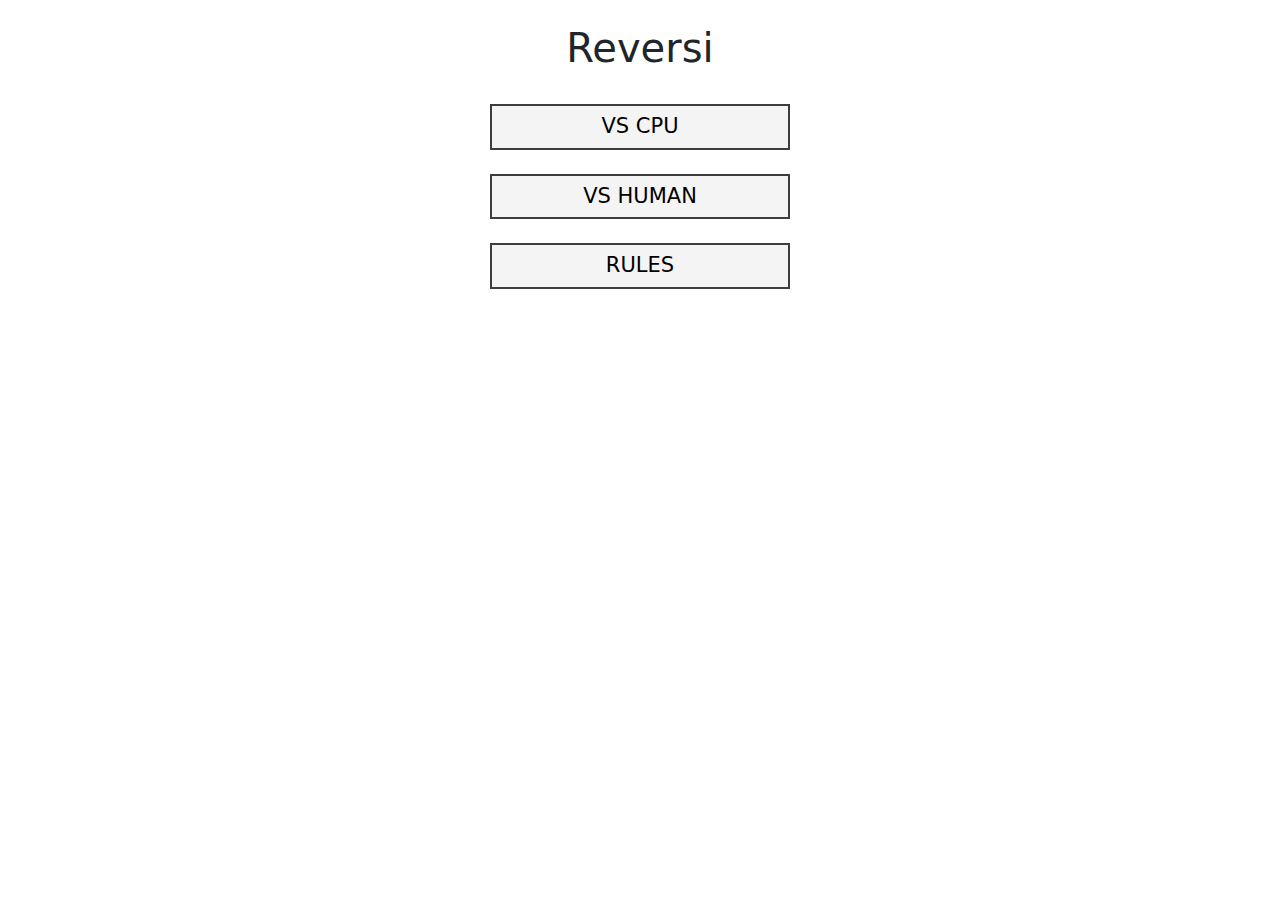
<file: index.html>
<!doctype html>
<html class="no-js" lang="">

<head>
    <meta charset="utf-8">
    <title>Reversi</title>
    <meta name="description" content="">
    <meta name="viewport" content="width=device-width, initial-scale=1">
    <meta property="og:image" content="img/meta.jpg">
    <meta name="twitter:image" content="img/meta.jpg">

    <link rel="shortcut icon" href="favicon.ico" type="image/x-icon">
    <link rel="stylesheet" href="css/bootstrap.min.css">
    <link rel="stylesheet" href="css/main.css?6">
</head>

<body>
<section id="settings" class="container text-center py-4">
    <div class="row">
        <div class="col-12">
            <h1>Reversi</h1>
        </div>
    </div>
</section>

<section id="menu" class="container">
    <div class="row">
        <div class="col-12 mb-2">
            <div class="text-center">
                <a href="1player.html">VS CPU</a>
                <br><br>
                <a href="2player.html">VS HUMAN</a>
                <br><br>
                <a href="https://en.wikipedia.org/wiki/Reversi#Rules" target="_blank">RULES</a>
            </div>
        </div>
    </div>
</section>

<script>
    window.ga = function () {
        ga.q.push(arguments)
    };
    ga.q = [];
    ga.l = +new Date;
    ga('create', 'G-LKE652V2VV', 'auto');
    ga('set', 'anonymizeIp', true);
    ga('set', 'transport', 'beacon');
    ga('send', 'pageview')
</script>
<script src="https://www.google-analytics.com/analytics.js" async></script>
</body>

</html>
</file>
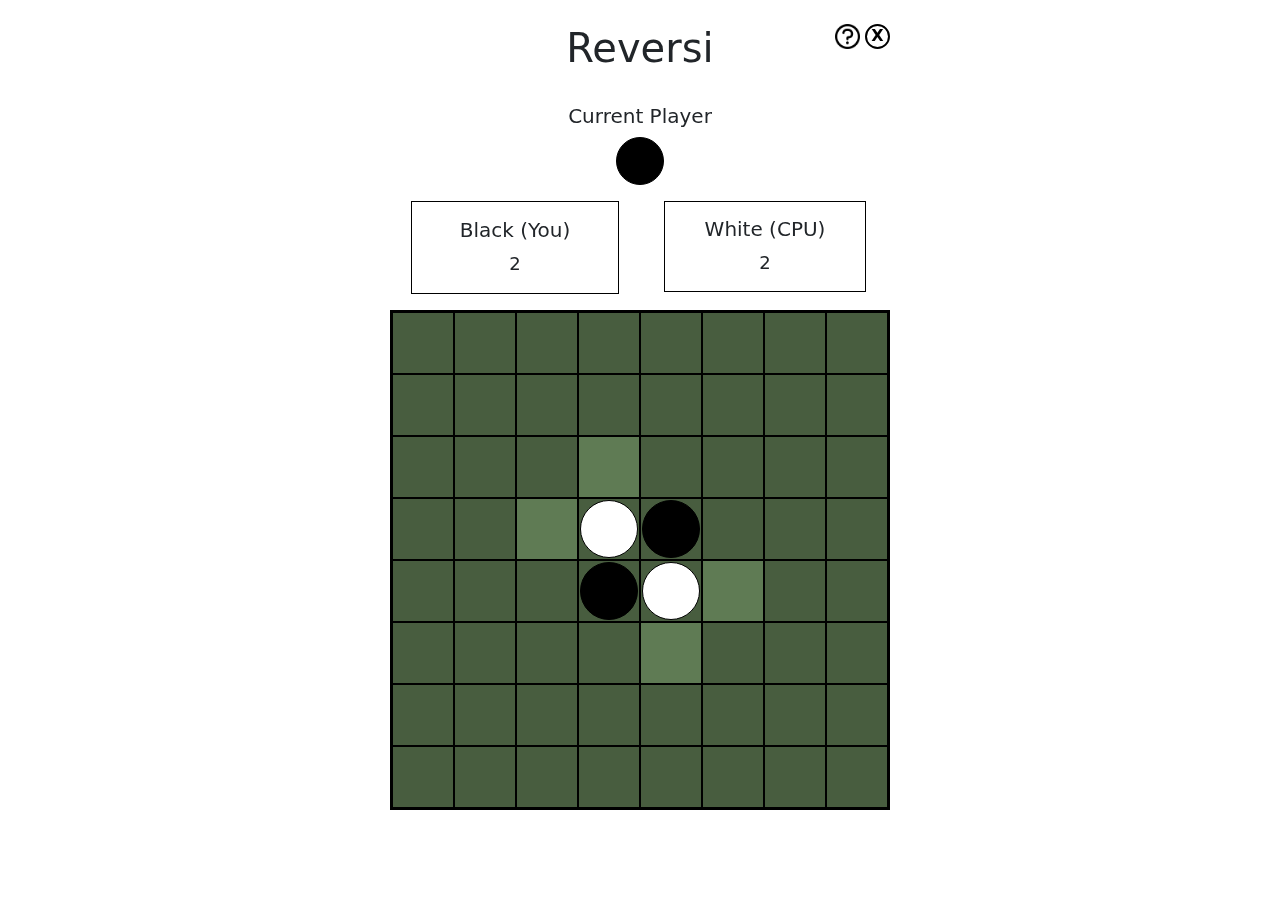
<file: 1player.html>
<!doctype html>
<html class="no-js" lang="">

<head>
    <meta charset="utf-8">
    <title>Reversi</title>
    <meta name="description" content="">
    <meta name="viewport" content="width=device-width, initial-scale=1">
    <meta property="og:image" content="img/meta.jpg">
    <meta name="twitter:image" content="img/meta.jpg">

    <link rel="shortcut icon" href="favicon.ico" type="image/x-icon">
    <link rel="stylesheet" href="css/bootstrap.min.css">
    <link rel="stylesheet" href="css/main.css?7">
</head>

<body>
<section id="settings" class="container text-center py-4">
    <div class="row">
        <div class="col-12 position-relative">
            <h1>Reversi</h1>
            <div class="top-menu">
                <a href="https://en.wikipedia.org/wiki/Reversi#Rules" target="_blank"><img src="img/icn-question.jpg" style="width: 25px;"></a>
                <a class="close" href="index.html">X</a>
            </div>
        </div>
    </div>
</section>

<section id="data" class="container" data-player2="cpu">
    <div class="row">
        <div class="col-12 mb-2">
            <div class="text-center">
                <h5>Current Player</h5>
                <div class="position-relative d-inline-block" style="width: 50px; height: 50px;">
                    <div id="current-player" class="piece piece--white">

                    </div>
                </div>
            </div>
        </div>
    </div>
    <div class="row mb-3">
        <div class="col-6">
            <div class="text-center">
                <div class="d-inline-block px-5 py-3" style="border: 1px solid #000; padding: 15px 40px;">
                    <h5 class="d-inline-block">Black (You)</h5>
                    <br>
                    <span id="black_score" style="font-size: 18px;">2</span>
                </div>
            </div>
        </div>
        <div class="col-6">
            <div class="text-center">
                <div class="d-inline-block" style="border: 1px solid #000; padding: 15px 40px;">
                    <h5 class="d-inline-block">White (CPU)</h5>
                    <br>
                    <span id="white_score" style="font-size: 18px;">2</span>
                </div>
            </div>
        </div>
    </div>
</section>

<section id="game_wrapper" class="">
    <div id="game" class="">

    </div>
</section>

<section id="overlay" class="d-flex align-items-center justify-content-center">
    <div>
        <p><img src="img/thinking.gif" style="width: 300px;"></p>
    </div>
</section>

<script src="js/jquery.min.js"></script>
<script src="js/main.js?8"></script>

<script>
    window.ga = function () {
        ga.q.push(arguments)
    };
    ga.q = [];
    ga.l = +new Date;
    ga('create', 'G-LKE652V2VV', 'auto');
    ga('set', 'anonymizeIp', true);
    ga('set', 'transport', 'beacon');
    ga('send', 'pageview')
</script>
<script src="https://www.google-analytics.com/analytics.js" async></script>
</body>

</html>
</file>
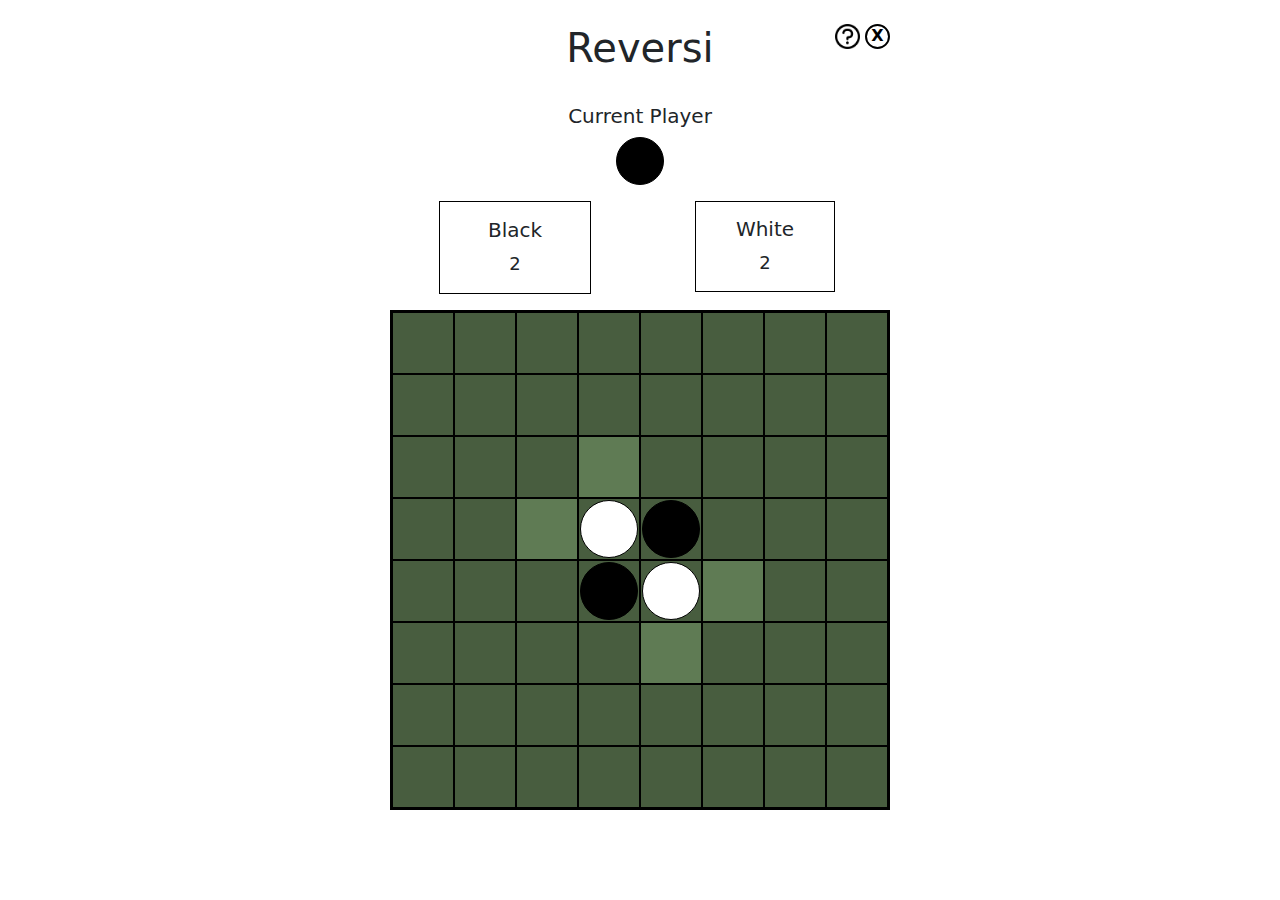
<file: 2player.html>
<!doctype html>
<html class="no-js" lang="">

<head>
    <meta charset="utf-8">
    <title>Reversi</title>
    <meta name="description" content="">
    <meta name="viewport" content="width=device-width, initial-scale=1">
    <meta property="og:image" content="img/meta.jpg">
    <meta name="twitter:image" content="img/meta.jpg">

    <link rel="shortcut icon" href="favicon.ico" type="image/x-icon">
    <link rel="stylesheet" href="css/bootstrap.min.css">
    <link rel="stylesheet" href="css/main.css?7">
</head>

<body>
<section id="settings" class="container text-center py-4">
    <div class="row">
        <div class="col-12 position-relative">
            <h1>Reversi</h1>
            <div class="top-menu">
                <a href="https://en.wikipedia.org/wiki/Reversi#Rules" target="_blank"><img src="img/icn-question.jpg" style="width: 25px;"></a>
                <a class="close" href="index.html">X</a>
            </div>
        </div>
    </div>
</section>

<section id="data" class="container">
    <div class="row">
        <div class="col-12 mb-2">
            <div class="text-center">
                <h5>Current Player</h5>
                <div class="position-relative d-inline-block" style="width: 50px; height: 50px;">
                    <div id="current-player" class="piece piece--white">

                    </div>
                </div>
            </div>
        </div>
    </div>
    <div class="row mb-3">
        <div class="col-6">
            <div class="text-center">
                <div class="d-inline-block px-5 py-3" style="border: 1px solid #000; padding: 15px 40px;">
                    <h5 class="d-inline-block">Black</h5>
                    <br>
                    <span id="black_score" style="font-size: 18px;">2</span>
                </div>
            </div>
        </div>
        <div class="col-6">
            <div class="text-center">
                <div class="d-inline-block" style="border: 1px solid #000; padding: 15px 40px;">
                    <h5 class="d-inline-block">White</h5>
                    <br>
                    <span id="white_score" style="font-size: 18px;">2</span>
                </div>
            </div>
        </div>
    </div>
</section>

<section id="game_wrapper" class="">
    <div id="game" class="">

    </div>
</section>

<script src="js/jquery.min.js"></script>
<script src="js/main.js?8"></script>

<script>
    window.ga = function () {
        ga.q.push(arguments)
    };
    ga.q = [];
    ga.l = +new Date;
    ga('create', 'G-LKE652V2VV', 'auto');
    ga('set', 'anonymizeIp', true);
    ga('set', 'transport', 'beacon');
    ga('send', 'pageview')
</script>
<script src="https://www.google-analytics.com/analytics.js" async></script>
</body>

</html>
</file>
<file: css/main.css>
@font-face {
    font-family: 'Digital Numbers Regular';
    font-style: normal;
    font-weight: normal;
    src: local('Digital Numbers Regular'), url('../fonts/DigitalNumbers-Regular.woff') format('woff');
}

body {

}

#overlay {
    background: rgba(0,0,0,0.6);
    position: fixed;
    top: 0;
    left: 0;
    width: 100vw;
    height: 100vh;
    opacity: 0;
    z-index: -99;
}

#overlay.show {
    opacity: 1;
    z-index: 99;
}

#settings button {
    background: #f4f4f4;
    border: 2px solid #3d3d3d;
}

#settings button.active {
    background: #5a5a5a;
    border: 2px solid #3d3d3d;
    color: #fff;
}

#settings .top-menu {
    position: absolute;
    top: 0;
    right: 0;
}

#settings .top-menu a {
    height: 25px;
    vertical-align: bottom;
}

a.close {
    width: 25px;
    line-height: 20px;
    border: 2px solid #000;
    border-radius: 100%;
    display: inline-block;
    text-decoration: none;
    font-weight: bold;
    color: #000;
}

#menu a {
    background: #f4f4f4;
    border: 2px solid #3d3d3d;
    display: inline-block;
    max-width: 300px;
    text-align: center;
    padding: 5px;
    text-decoration: none;
    font-size: 21px;
    color: #000;
    width: 100%;
}

#game {
    background: #5a5a5a;
    position: relative;
    margin: 0 auto;
}
#game.ready {
    border: 2px solid #000;
}
#game .cell {
    border: 1px solid #000;
}
#game .cell {
    background-color: #485d3f;
    background-repeat: no-repeat;
    cursor: pointer;
    position: absolute;
    font-size: 35px;
    text-align: center;
    min-width: 1px;
    min-height: 1px;
    transition: all 200ms ease-in-out;
}
#game .cell.valid-move {
    background-color: #5f7b54;
}
.piece-wrapper {
    position: relative;
    overflow: hidden;
    width: 100%;
    height: 100%;
}
.piece {
    position: absolute;
    width: 96%;
    height: 96%;
    top: 2%;
    left: 2%;
    border: 1px solid #000;
    border-radius: 100%;
    transition: transform 200ms ease-in-out;
}
.piece-flip {
    transform: rotateY(90deg);
}
.piece--white {
    background: #fff;
}
.piece--black {
    background: #000;
}
</file>
